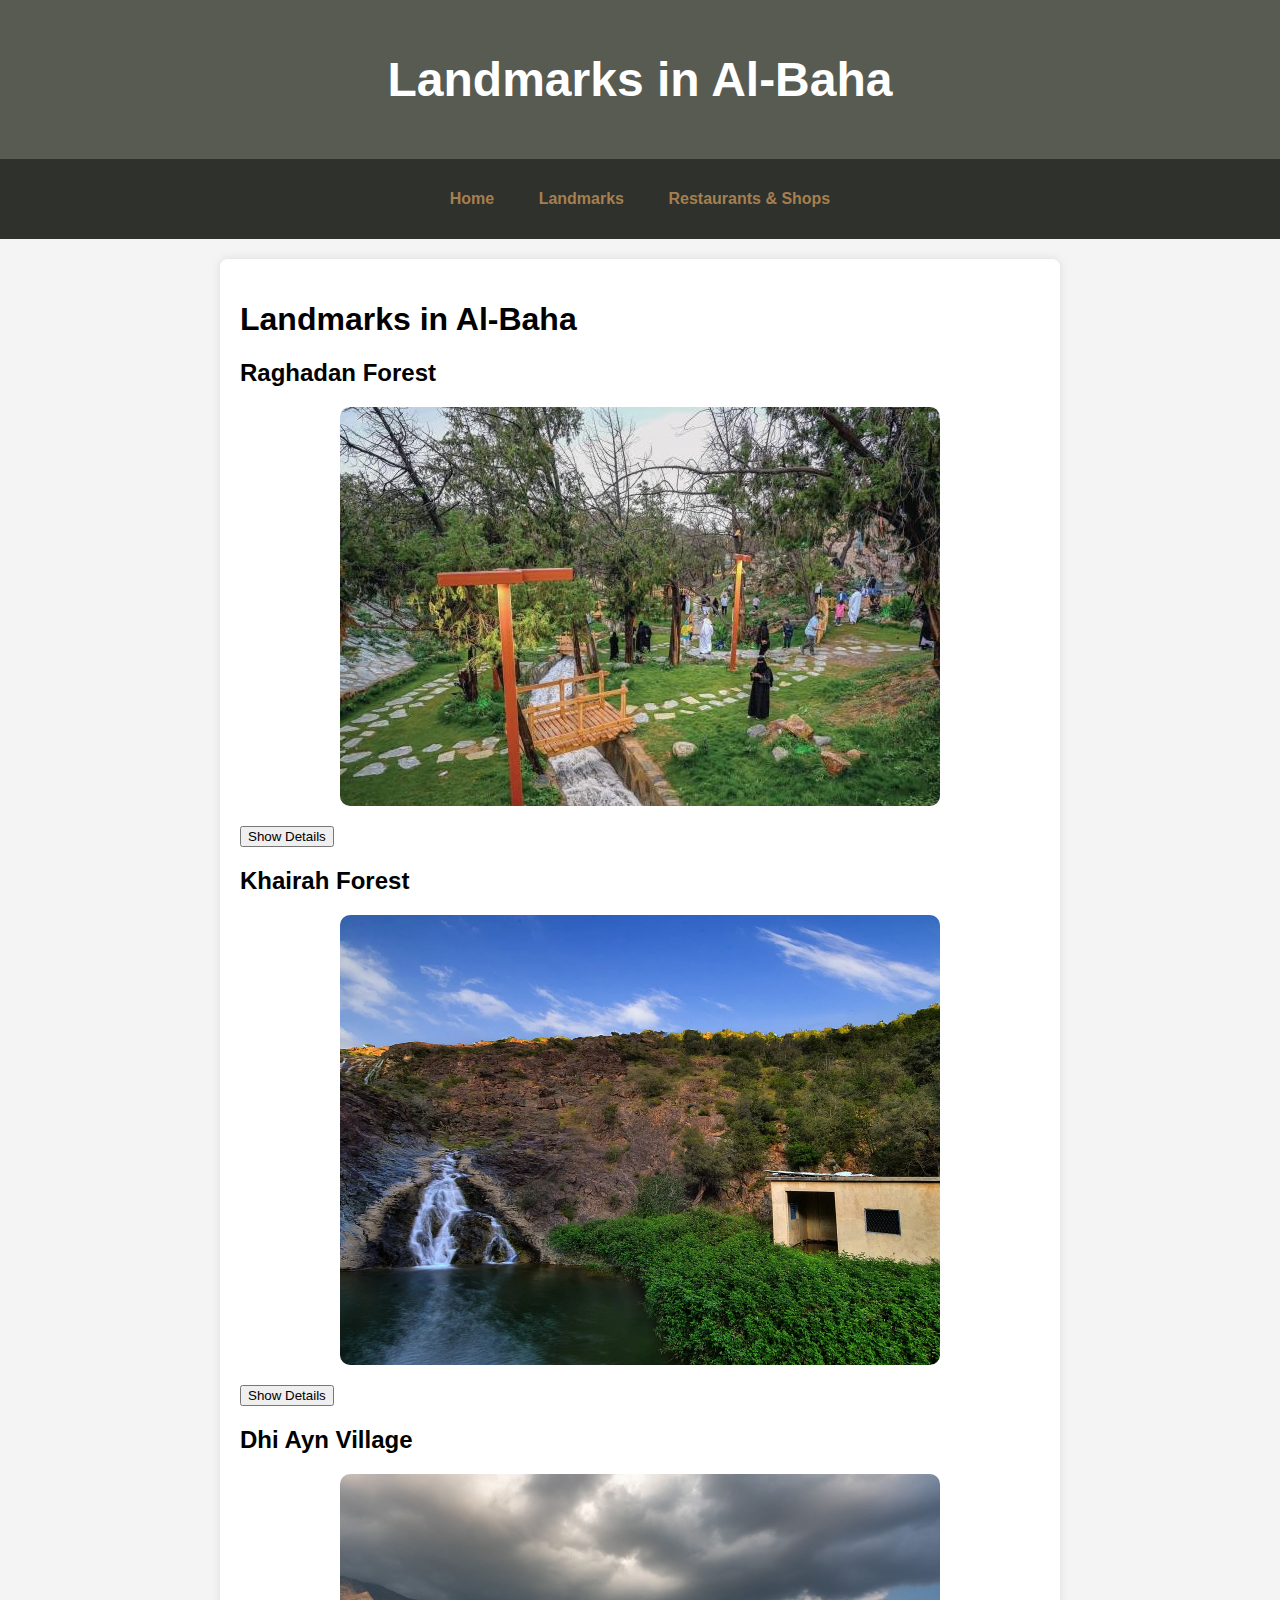
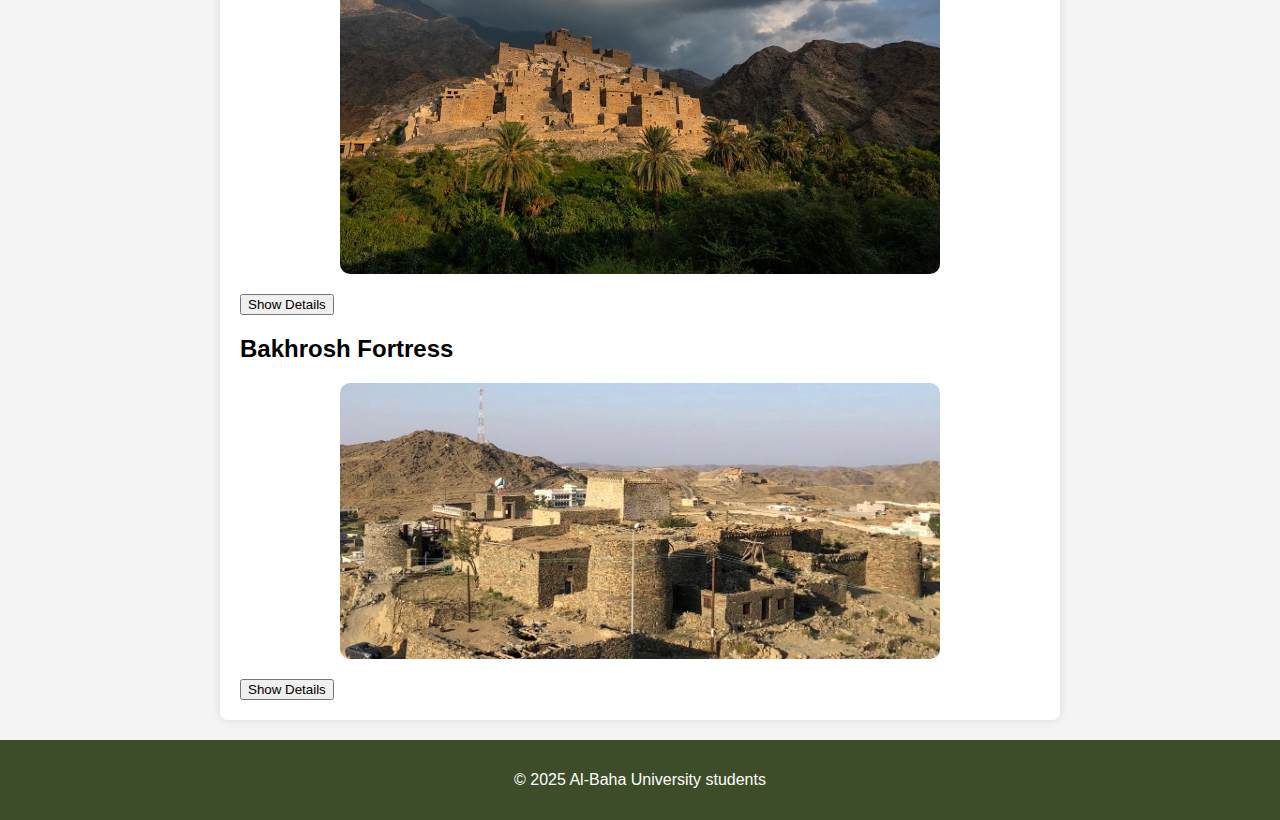
<file: landmarks.html>
<!DOCTYPE html>
<html lang="en">

<head>


    <meta charset="UTF-8">
    <meta name="viewport" content="width=device-width, initial-scale=1.0">
    <title>Landmarks in Al-Baha</title>
    <link rel="stylesheet" href="styles.css">
</head>

<body>
    <header class="page-header">
        <h1>Landmarks in Al-Baha</h1>
    </header>

    <header>
        <nav>
            <ul>
                <li><a href="index.html">Home</a></li>
                <li><a href="landmarks.html">Landmarks</a></li>
                <li><a href="restaurants-shops.html">Restaurants & Shops</a></li>
            </ul>
        </nav>
    </header>

    <div class="content">
        <h1>Landmarks in Al-Baha</h1>

        <div class="landmark">
            <h2>Raghadan Forest</h2>
            <img src="raghadan-forest.jpeg" alt="Raghadan Forest">
            <button onclick="toggleDetails('raghadan')">Show Details</button>
            <p id="raghadan" class="hidden">Raghadan Forest is one of the most distinctive natural landmarks of Al-Baha and the southern region of Saudi Arabia, known for its dense trees and lush greenery. The forest enjoys a moderate climate throughout the summer and overlooks the
                Tihama region and King Fahd Road in Al-Baha. A notable feature of the forest is the fog that climbs the high Sarawat Mountains, particularly during the early morning hours and late afternoon, continuing into the night. This creates a climate
                that ranges from mild to cool and rainy during the summer. What enhances the beauty of this forest, besides its high altitude, are the numerous scenic viewpoints offering breathtaking views of the deep valleys of Tihama, into which King
                Fahd Road descends—serving as a vital artery connecting the highlands with the coastal lowlands. The dense vegetation adds another dimension to the forest’s charm, featuring juniper and acacia trees, along with smaller shrubs that provide
                shade during the day and a gentle breeze at night.</p>
        </div>

        <div class="landmark">
            <h2>Khairah Forest</h2>
            <img src="khairah-forest.jpeg" alt="Khairah Forest">
            <button onclick="toggleDetails('khairah')">Show Details</button>
            <p id="khairah" class="hidden">Khairah Forest includes Prince Mishari Park, which features the renowned Khairah Waterfall, also known as Jadr Waterfalls. The waterfall extends from the high Sarawat Mountains down to Bir Al-Qalt, an area equipped with around 45 shaded seating
                areas, 15 seating spots, 3 children’s play areas, and restroom facilities, along with various other services. The forest is characterized by numerous agricultural terraces that help retain significant water reserves after rainfall. These
                terraces contribute to the water supply of Khairah Waterfall (Bir Al-Qalt), ensuring a continuous flow for an extended period. The waterfall is located below the village and cascades from a great height, forming one of the largest waterfalls
                in Saudi Arabia.</p>
        </div>
        <div class="landmark">
            <h2>Dhi Ayn Village</h2>
            <img src="dhi-ayn-village.jpeg" alt="Dhi Ayn Village">
            <button onclick="toggleDetails('dhiayn')">Show Details</button>
            <p id="dhiayn" class="hidden details">
                Dhi Ayn Village is an ancient heritage village located in Tihama, west of Al-Baha. It was established in the 10th century AH and is over 400 years old. The village is built atop a white mountain and is famous for cultivating bananas, lemons, peppers,
                basil, and kadi flowers, as well as for its traditional handicrafts. The village features numerous houses, ranging from two to four stories, a small mosque, and several fortresses that were used for defense and surveillance purposes.</p>
        </div>

        <div class="landmark">
            <h2>Bakhrosh Fortress</h2>
            <img src="bakhrosh-fortress.jpeg" alt="Bakhrosh Fortress">
            <button onclick="toggleDetails('bakhrosh')">Show Details</button>
            <p id="bakhrosh" class="hidden details">
                The Fortress of Commander Bakhrosh is a historic fortress named after the warrior Bakhrosh bin Alas Al-Zahrani, one of the prominent knights of the First Saudi State in the year 1218 AH. It is located in the Al-Baha region. The fortress was built in the
                village of Al-Hassan in Al-Qura Governorate, where fierce battles took place between Commander Bakhrosh bin Alas Al-Zahrani and the Ottoman forces. Strategically constructed atop a mountain, the fortress is surrounded by steep slopes on
                three sides, leaving one side open for surveillance purposes. The fortress consists of five circular towers, interconnected by solid stone structures designed to enhance defense capabilities and withstand Ottoman artillery attacks.</p>
        </div>
    </div>

    <footer>
        <p>&copy; 2025 Al-Baha University students</p>
    </footer>
    <script>
        function toggleDetails(id) {
            var element = document.getElementById(id);
            var button = document.querySelector(`[onclick="toggleDetails('${id}')"]`);
            if (element.classList.contains('hidden')) {
                element.classList.remove('hidden');
                button.textContent = "Hide Details";
            } else {
                element.classList.add('hidden');
                button.textContent = "Show Details";
            }
        }
    </script>


</body>

</html>
</file>
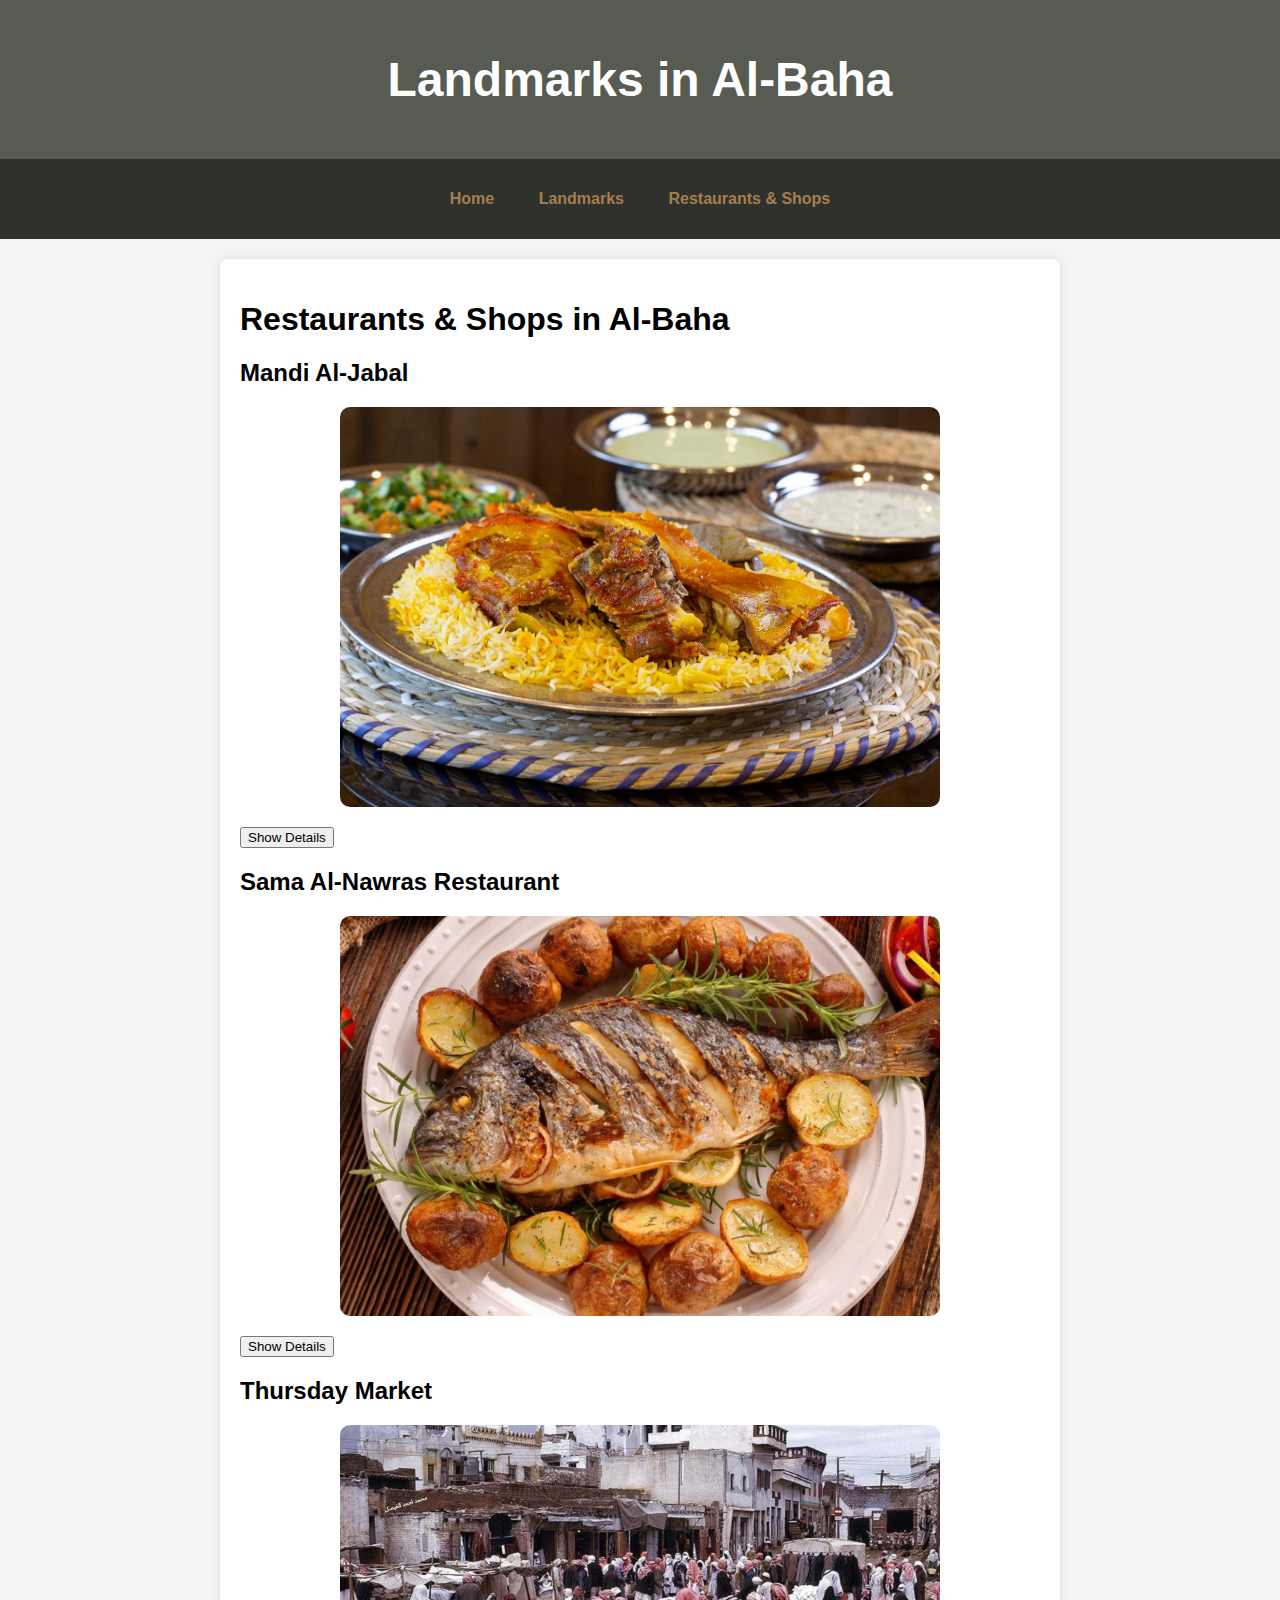
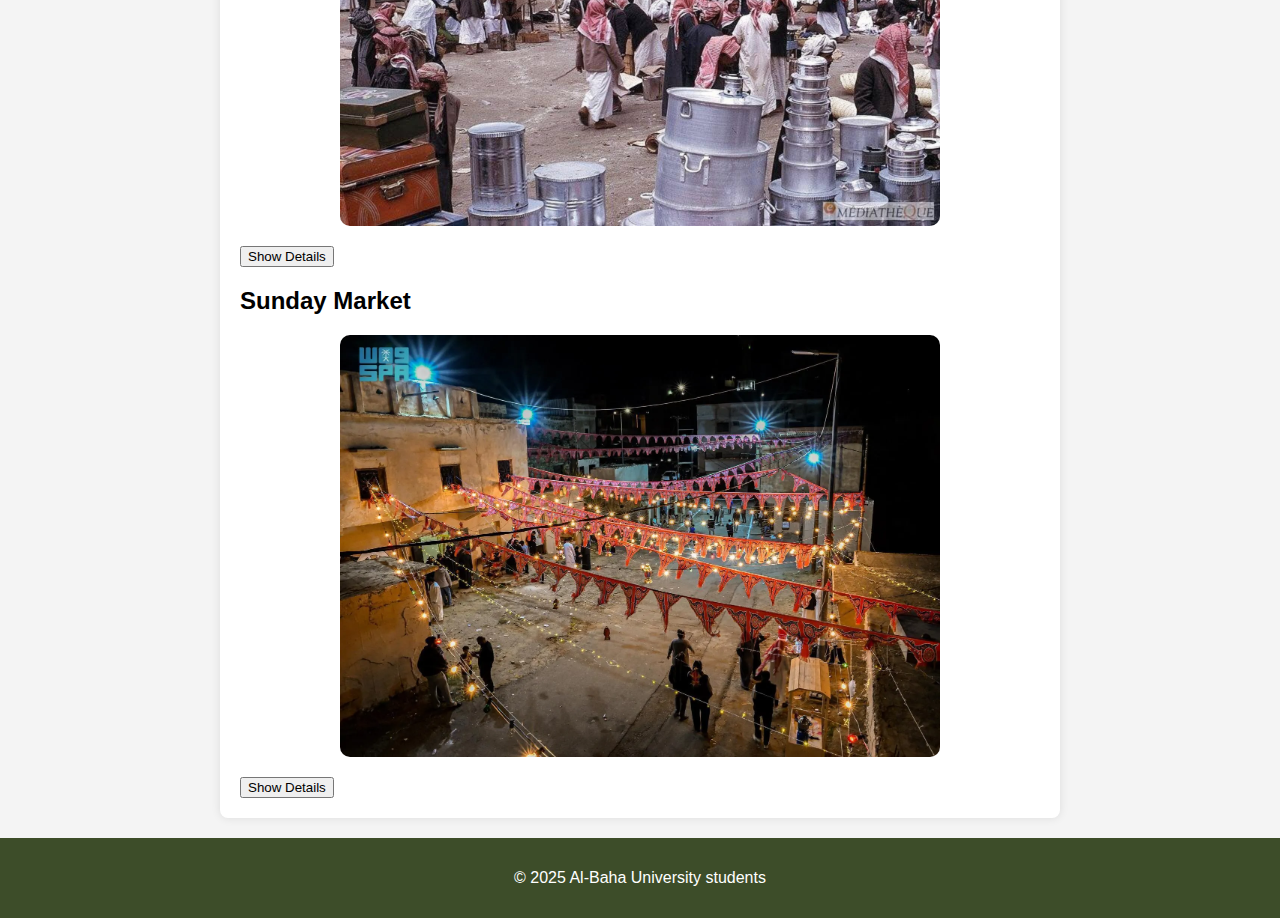
<file: restaurants-shops.html>
<!DOCTYPE html>
<html lang="en">

<head>
    <meta charset="UTF-8">
    <meta name="viewport" content="width=device-width, initial-scale=1.0">
    <title>Restaurants & Shops in Al-Baha</title>
    <link rel="stylesheet" href="styles.css">
</head>

<body>
    <header class="page-header">
        <h1>Landmarks in Al-Baha</h1>
    </header>

    <nav>
        <ul>
            <li><a href="index.html">Home</a></li>
            <li><a href="landmarks.html">Landmarks</a></li>
            <li><a href="restaurants-shops.html">Restaurants & Shops</a></li>
        </ul>
    </nav>
    </header>

    <div class="content">
        <h1>Restaurants & Shops in Al-Baha</h1>

        <div class="restaurant">
            <h2>Mandi Al-Jabal</h2>
            <img src="mandi-restaurant.jpeg" alt="Mandi Al-Jabal">
            <button onclick="toggleDetails('mandi')">Show Details</button>
            <p id="mandi" class="hidden">Mandi Al-Jabal offers Mandi, a traditional dish that originated in the Hadramout region of Yemen. It later spread to the Tihama areas in the Kingdom of Saudi Arabia. The dish primarily consists of meat and rice, blended with a mix of spices,
                and is cooked in an underground pit. Mandi is widely consumed across most regions of the Arabian Peninsula. This restaurant enjoys widespread popularity in the Al-Baha region.</p>
        </div>

        <div class="restaurant">
            <h2>Sama Al-Nawras Restaurant</h2>
            <img src="seafood-restaurant.jpeg" alt="Sama Al-Nawras">
            <button onclick="toggleDetails('seafood')">Show Details</button>
            <p id="seafood" class="hidden">Sama Al-Nawras Restaurant offers a variety of fresh grilled and fried fish, caught daily from the Red Sea and prepared by skilled hands specializing in seafood cuisine. This restaurant is widely known and popular in the Tihama region of Al-Baha.</p>
        </div>

        <div class="shop">
            <h2>Thursday Market</h2>
            <img src="thursday-market.jpeg" alt="Thursday Market">
            <button onclick="toggleDetails('thursday')">Show Details</button>
            <div id="thursday" class="hidden details">
                <p id="thursday" class="hidden details">
                    The Thursday Market in Al-Baha is one of the most important and famous markets in the region. It features several sections catering to various needs, such as:
                    <ul>
                        <li><b>Poultry Market:</b> Offering various domestic birds including chickens, pigeons, calves, and wild rabbits.</li>
                        <li><b>Crops Market:</b> Selling locally grown fruits and vegetables like pomegranates, apricots, pears, grapes, almonds, and corn.</li>
                        <li><b>Clothing and Gifts Market:</b> Shops offering fabrics, jewelry, and gifts including fragrant plants like basil and kadi.</li>
                        <li><b>Dates and Honey Market:</b> Featuring pure local honey and a variety of dates.</li>
                        <li><b>Traditional Jewelry Market:</b> Showcasing antique ornaments and accessories.</li>
                        <li><b>Agricultural Tools and Household Goods Section:</b> Providing farming equipment and home supplies.</li>
                        <li><b>Traditional Heritage Section:</b> Displaying the region's cultural and historical heritage.</li>
                    </ul>
                </p>
            </div>
        </div>

        <div class="shop">
            <h2>Sunday Market</h2>
            <img src="sunday-market.jpeg" alt="Sunday Market">
            <button onclick="toggleDetails('sunday')">Show Details</button>
            <div id="sunday" class="hidden details">
                The Sunday Market in Raghadan is one of the most famous traditional markets in the Al-Baha region. It has long been a central hub for traders and buyers from across the tribes of Ghamid and Zahran, as well as neighboring areas. The market is divided into
                two sections: the upper and lower parts, featuring a variety of goods, including grains, fruits, dates, dairy products, raisins, spices, livestock, ghee, honey, fabrics, clothing, firewood, and locally made household and agricultural tools.
                <br><br> Beyond its economic role, the Sunday Market holds cultural, social, and media significance. It has a deep historical legacy, as mentioned by the Swiss orientalist John Lewis Burckhardt in 1230 AH, who described it as "the official
                market of Ghamid." Over the past two centuries, the market has witnessed significant military, political, and social events, including the assassination of an Ottoman commander.

            </div>
        </div>
    </div>

    <footer>
        <p>&copy; 2025 Al-Baha University students</p>
    </footer>

    <script>
        function toggleDetails(id) {
            var element = document.getElementById(id);
            var button = document.querySelector(`[onclick="toggleDetails('${id}')"]`);
            if (element.classList.contains('hidden')) {
                element.classList.remove('hidden');
                button.textContent = 'Hide Details';
            } else {
                element.classList.add('hidden');
                button.textContent = 'Show Details';
            }
        }
    </script>
</body>

</html>
</file>
<file: styles.css>
body {
    font-family: Arial, sans-serif;
    margin: 0;
    padding: 0;
    background-color: #f4f4f4;
}

.page-header {
    background-color: #585b51;
    color: white;
    text-align: center;
    padding: 20px;
    font-size: 24px;
}

nav {
    background: #2e312c;
    text-align: center;
    padding: 15px;
}

nav ul {
    list-style: none;
    padding: 0;
}

nav ul li {
    display: inline;
    margin: 0 20px;
}

nav ul li a {
    color: #a67f4f;
    text-decoration: none;
    font-weight: bold;
}

nav ul li a:hover {
    color: #8c8f85;
}

.content {
    max-width: 800px;
    margin: 20px auto;
    padding: 20px;
    background: white;
    border-radius: 8px;
    box-shadow: 0 0 10px rgba(0, 0, 0, 0.1);
}

footer {
    background: #3d4d29;
    color: white;
    text-align: center;
    padding: 15px;
    margin-top: 20px;
}

.content img {
    width: 100%;
    max-width: 600px;
    height: auto;
    display: block;
    margin: 0 auto 20px;
    border-radius: 10px;
}

.hidden {
    display: none;
}
</file>
